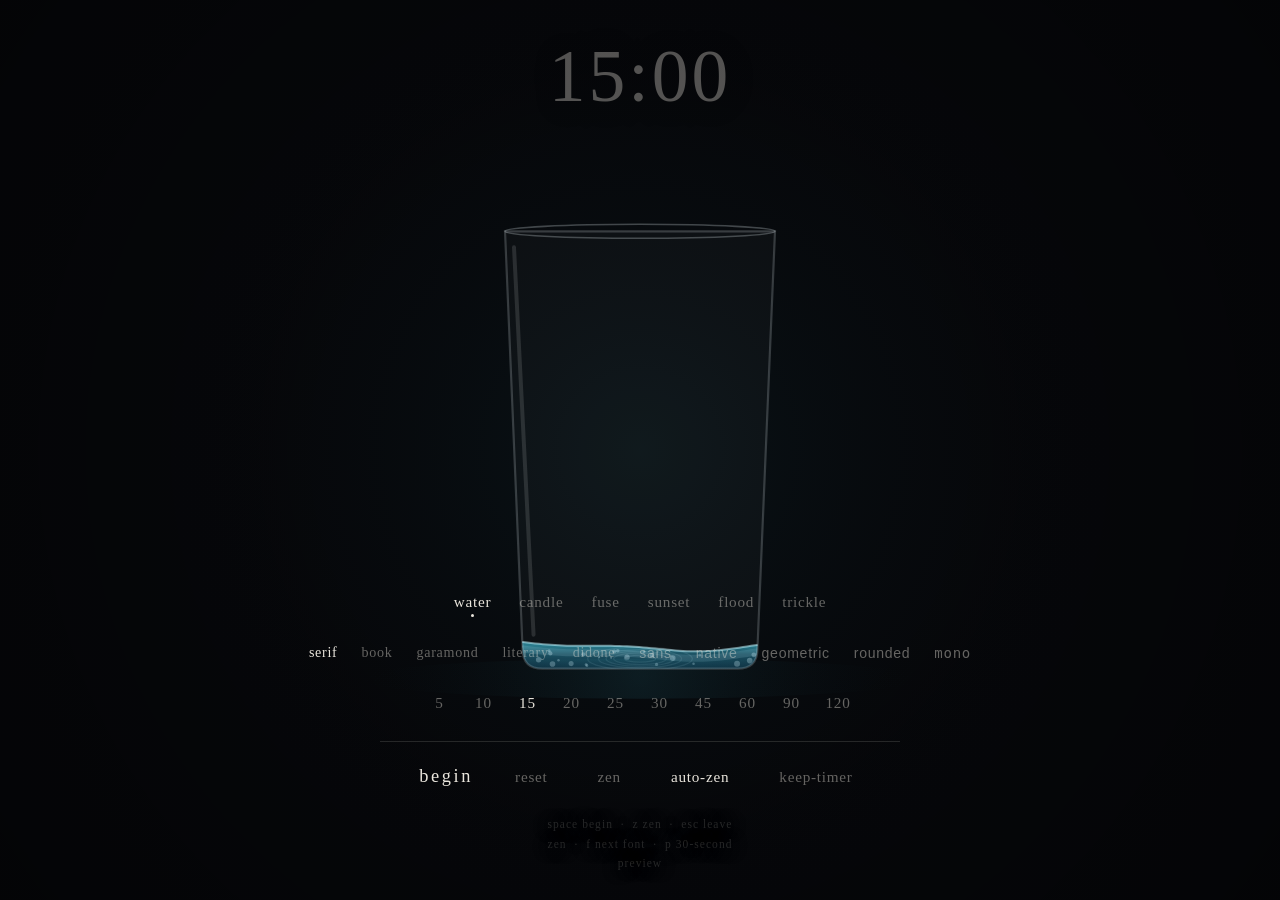
<file: index.html>
<!doctype html>
<html lang="en">
<head>
<meta charset="utf-8">
<meta name="viewport" content="width=device-width, initial-scale=1, viewport-fit=cover">
<title>Timer by Po</title>
<link rel="icon" type="image/svg+xml" href="favicon.svg">
<link rel="stylesheet" href="still.css">
</head>
<body>

<div id="stage"><canvas id="c"></canvas></div>
<div id="wake" aria-hidden="true"></div>

<div id="ui">
  <div id="clock" class="idle">15:00</div>

  <div id="controls">
    <div class="row" id="scenes"></div>
    <div class="row" id="fonts"></div>
    <div class="row" id="mins"></div>
    <div id="primary">
      <button id="start">begin</button>
      <button id="reset">reset</button>
      <button id="zen">zen</button>
      <button id="autozen" aria-pressed="true">auto&#8209;zen</button>
      <button id="keepclock" aria-pressed="false">keep&#8209;timer</button>
    </div>
    <div id="hint">space begin &nbsp;·&nbsp; z zen &nbsp;·&nbsp; esc leave zen &nbsp;·&nbsp; f next font &nbsp;·&nbsp; p 30&#8209;second preview</div>
  </div>
</div>


<script src="still.js"></script>
<script src="scenes.js"></script>
<script>start();</script>
</body>
</html>
</file>
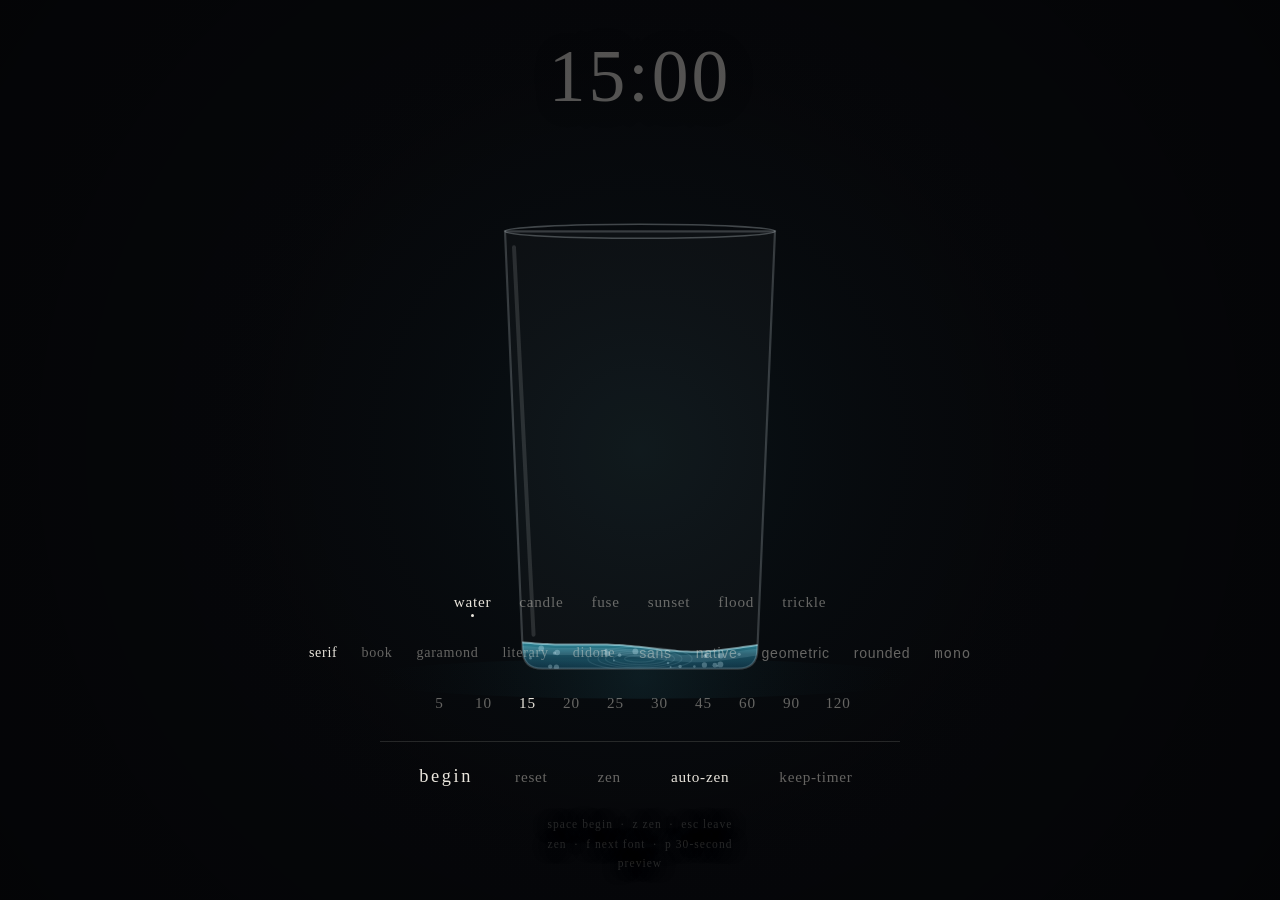
<file: still.html>
<!doctype html>
<html lang="en">
<head>
<meta charset="utf-8">
<meta name="viewport" content="width=device-width, initial-scale=1, viewport-fit=cover">
<title>Timer by Po</title>
<link rel="icon" type="image/svg+xml" href="favicon.svg">
<style>
:root{
    --bg:#06070a;
    --fg:#e9e5dc;
    --dim:rgba(233,229,220,0.42);
    --faint:rgba(233,229,220,0.16);
    --hair:rgba(233,229,220,0.14);
    --font: ui-serif, "Iowan Old Style", "Palatino Linotype", Palatino, Georgia, "Times New Roman", serif;
  }
  /* The stage is dark by design, like a planetarium — the tokens hold steady
     across themes so the scenes read the same in any viewer. */
  @media (prefers-color-scheme: dark){
    :root:not([data-theme="light"]){
      --bg:#06070a; --fg:#e9e5dc; --dim:rgba(233,229,220,0.42);
      --faint:rgba(233,229,220,0.16); --hair:rgba(233,229,220,0.14);
    }
  }
  :root[data-theme="dark"]{
    --bg:#06070a; --fg:#e9e5dc; --dim:rgba(233,229,220,0.42);
    --faint:rgba(233,229,220,0.16); --hair:rgba(233,229,220,0.14);
  }

  *{box-sizing:border-box;}
  html,body{height:100%;}
  body{
    margin:0; background:var(--bg); color:var(--fg);
    font-family:var(--font);
    overflow:hidden;
    -webkit-font-smoothing:antialiased;
    touch-action:manipulation;
  }

  #stage{position:fixed; inset:0;}
  canvas{display:block; width:100%; height:100%;}

  #ui{
    position:fixed; inset:0;
    display:flex; flex-direction:column; justify-content:space-between;
    padding:max(22px, env(safe-area-inset-top)) 22px max(26px, env(safe-area-inset-bottom));
    pointer-events:none;
  }
  #ui > *{pointer-events:auto;}

  /* ---- top: the clock ---- */
  #clock{
    text-align:center;
    font-size:clamp(2.6rem, 9vw, 4.6rem);
    font-weight:400;
    letter-spacing:0.04em;
    font-variant-numeric:tabular-nums lining-nums;
    color:var(--fg);
    opacity:0.72;
    line-height:1;
    margin-top:2vh;
    text-shadow:0 2px 30px rgba(0,0,0,0.75);
    transition:opacity 600ms ease;
    pointer-events:none;   /* never intercepts the tap that wakes zen */
  }
  #clock.idle{opacity:0.34;}

  /* ---- bottom: controls ---- */
  #controls{
    display:flex; flex-direction:column; align-items:center; gap:20px;
    text-shadow:0 1px 16px rgba(0,0,0,0.8);
    transition:opacity 900ms ease;
  }

  .row{display:flex; align-items:center; justify-content:center; flex-wrap:wrap; gap:4px;}

  button{
    font:inherit; color:var(--dim); background:none; border:0;
    padding:7px 12px; cursor:pointer; border-radius:2px;
    letter-spacing:0.05em; font-size:0.95rem;
    transition:color 220ms ease;
  }
  button:hover{color:var(--fg);}
  button:focus-visible{outline:1px solid var(--fg); outline-offset:2px;}
  button[aria-pressed="true"], button.on{color:var(--fg);}

  #scenes button{position:relative;}
  #scenes button[aria-pressed="true"]::after{
    content:""; position:absolute; left:50%; bottom:1px;
    width:3px; height:3px; margin-left:-1.5px; border-radius:50%;
    background:var(--fg);
  }

  #mins{gap:0; max-width:min(560px,94vw);}
  #mins button{font-variant-numeric:tabular-nums; min-width:44px; text-align:center;}

  #fonts{max-width:min(880px,94vw);}
  #fonts button{font-size:0.88rem; padding:6px 10px;}


  #primary{
    display:flex; align-items:center; gap:26px;
    border-top:1px solid var(--hair); padding-top:16px; margin-top:2px;
    width:min(520px, 92vw); justify-content:center;
  }
  #start{
    font-size:1.15rem; color:var(--fg); letter-spacing:0.14em; padding:8px 4px;
  }
  #hint{
    font-size:0.72rem; color:var(--faint); letter-spacing:0.09em;
    text-align:center; max-width:34ch; line-height:1.7;
  }

  /* ---- zen ---- */
  body.zen #controls{opacity:0; pointer-events:none;}
  body.zen:not(.keep-clock) #clock{opacity:0;}
  body.zen{cursor:none;}
  #wake{
    position:fixed; inset:0; display:none; z-index:5;
  }
  body.zen #wake{display:block;}

  @media (max-width:520px){
    #hint{display:none;}
    #primary{gap:18px;}
  }
  @media (prefers-reduced-motion: reduce){
    #controls, #clock{transition:none;}
  }
</style>
</head>
<body>

<div id="stage"><canvas id="c"></canvas></div>
<div id="wake" aria-hidden="true"></div>

<div id="ui">
  <div id="clock" class="idle">15:00</div>

  <div id="controls">
    <div class="row" id="scenes"></div>
    <div class="row" id="fonts"></div>
    <div class="row" id="mins"></div>
    <div id="primary">
      <button id="start">begin</button>
      <button id="reset">reset</button>
      <button id="zen">zen</button>
      <button id="autozen" aria-pressed="true">auto&#8209;zen</button>
      <button id="keepclock" aria-pressed="false">keep&#8209;timer</button>
    </div>
    <div id="hint">space begin &nbsp;·&nbsp; z zen &nbsp;·&nbsp; esc leave zen &nbsp;·&nbsp; f next font &nbsp;·&nbsp; p 30&#8209;second preview</div>
  </div>
</div>


<script>
(() => {
'use strict';
/* ===== still.js ===== */
/* still — core
 *
 * Utilities, timer state, canvas setup, audio, the render loop and the controls.
 * The drawing lives in scenes.js. Both files share one global scope on purpose:
 * it keeps the scene code short, and it means you can poke at the running app
 * from the browser console (try `S.scene = 'fuse'` or `S.minutes = 1`).
 *
 * Two rules the whole thing depends on — see README.md before changing them:
 *   1. Elapsed time comes from timestamps, never from counting frames.
 *   2. Every scene keeps something moving even when progress is standing still.
 */


/* ---------------------------------------------------------------- utils */
const clamp = (v,a,b)=>v<a?a:v>b?b:v;
const lerp  = (a,b,t)=>a+(b-a)*t;
const ease  = t=>t*t*(3-2*t);
const rnd   = (a,b)=>a+Math.random()*(b-a);
const rgb   = (c,a=1)=>`rgba(${c[0]|0},${c[1]|0},${c[2]|0},${a})`;
const mixc  = (a,b,t)=>[lerp(a[0],b[0],t),lerp(a[1],b[1],t),lerp(a[2],b[2],t)];

const store = {
  get(k,d){ try{ const v=localStorage.getItem('still.'+k); return v===null?d:JSON.parse(v); }catch(e){ return d; } },
  set(k,v){ try{ localStorage.setItem('still.'+k, JSON.stringify(v)); }catch(e){} }
};

/* ---------------------------------------------------------------- state */
const SCENES = ['water','candle','fuse','sunset','flood','trickle'];
const MINUTES = [5,10,15,20,25,30,45,60,90,120];

// Ten quiet, clean-reading type stacks — all system faces, so the app stays
// dependency-free and works straight off the filesystem. Each is a fallback
// chain, since no single face ships on every platform.
const FONTS = [
  { id:'serif',     label:'serif',     stack:'ui-serif, "Iowan Old Style", "Palatino Linotype", Palatino, Georgia, "Times New Roman", serif' },
  { id:'book',       label:'book',      stack:'Georgia, Cambria, "Times New Roman", Times, serif' },
  { id:'garamond',   label:'garamond',  stack:'"EB Garamond", Garamond, "Apple Garamond", Baskerville, "Book Antiqua", "Palatino Linotype", serif' },
  { id:'literary',   label:'literary',  stack:'"New York", ui-serif, Charter, "Bitstream Charter", Cambria, Georgia, serif' },
  { id:'didone',     label:'didone',    stack:'Didot, "Bodoni MT", "Bodoni 72", "Hoefler Text", Georgia, serif' },
  { id:'sans',       label:'sans',      stack:'"Segoe UI", "Helvetica Neue", Helvetica, Arial, sans-serif' },
  { id:'native',     label:'native',    stack:'-apple-system, BlinkMacSystemFont, "Segoe UI", Roboto, sans-serif' },
  { id:'geometric',  label:'geometric', stack:'"Century Gothic", "Avenir Next", Avenir, Futura, "Segoe UI", sans-serif' },
  { id:'rounded',    label:'rounded',   stack:'ui-rounded, "SF Pro Rounded", "Segoe UI Rounded", "Segoe UI", sans-serif' },
  { id:'mono',       label:'mono',      stack:'ui-monospace, "SF Mono", "Cascadia Code", "Cascadia Mono", Consolas, "Roboto Mono", monospace' }
];

const S = {
  scene:    store.get('scene','water'),
  font:     store.get('font','serif'),
  minutes:  store.get('minutes',15),
  autoZen:  store.get('autoZen',true),
  keepClock: store.get('keepClock',false),
  running:false,
  preview:false,
  elapsed:0,        // ms banked while paused
  startedAt:0,      // epoch ms of virtual start
  finishedAt:null,  // epoch ms the timer completed
  zen:false
};
if(!SCENES.includes(S.scene)) S.scene='water';
if(!FONTS.some(f=>f.id===S.font)) S.font='serif';
if(!MINUTES.includes(S.minutes)) S.minutes=15;

function applyFont(id){
  const f = FONTS.find(x=>x.id===id) || FONTS[0];
  document.documentElement.style.setProperty('--font', f.stack);
}
applyFont(S.font);

const durationMs = () => S.preview ? 30000 : S.minutes*60000;
const elapsedMs  = () => S.running ? (Date.now()-S.startedAt) : S.elapsed;
const progress   = () => clamp(elapsedMs()/durationMs(),0,1);

/* ---------------------------------------------------------------- canvas */
const cv = document.getElementById('c');
const ctx = cv.getContext('2d');
let W=0,H=0;

function resize(){
  const d = Math.min(window.devicePixelRatio||1, 2);
  W = window.innerWidth; H = window.innerHeight;
  cv.width = Math.round(W*d); cv.height = Math.round(H*d);
  ctx.setTransform(d,0,0,d,0,0);
  buildGeometry();
}
window.addEventListener('resize', resize);
window.addEventListener('orientationchange', ()=>setTimeout(resize,120));

/* ---------------------------------------------------------------- audio */
let AC=null, scheduled=[];

function audio(){
  if(!AC){ try{ AC = new (window.AudioContext||window.webkitAudioContext)(); }catch(e){ return null; } }
  if(AC.state==='suspended') AC.resume();
  return AC;
}

// A struck bowl: a fundamental plus inharmonic partials, long exponential decay.
function bowl(at, freq, gain, decay){
  const ac = AC; if(!ac) return;
  const partials=[[1,1],[2.74,0.42],[5.38,0.18],[8.9,0.07]];
  for(const [mult,amp] of partials){
    const o = ac.createOscillator();
    const g = ac.createGain();
    o.type='sine';
    o.frequency.setValueAtTime(freq*mult, at);
    // a touch of downward drift, the way a real bowl sags as it rings out
    o.frequency.exponentialRampToValueAtTime(freq*mult*0.995, at+decay);
    g.gain.setValueAtTime(0.0001, at);
    g.gain.exponentialRampToValueAtTime(gain*amp, at+0.012);
    g.gain.exponentialRampToValueAtTime(0.0001, at+decay*(1-0.09*mult/8.9));
    o.connect(g).connect(ac.destination);
    o.start(at); o.stop(at+decay+0.2);
    scheduled.push(o);
  }
}

function clearScheduled(){
  for(const o of scheduled){ try{ o.stop(); }catch(e){} }
  scheduled = [];
}

/* The audio clock is what makes the chime survive a hidden tab, but handing it a
   two-hour appointment is asking a lot of it. So we wait until the end is close,
   then schedule precisely. */
let armed=false, armTimer=null;
const ARM_LEAD=600000;   // ten minutes of chances, even if the tab is throttled to one tick a minute

function armLoop(){
  if(!S.running || armed) return;
  const rem=durationMs()-(Date.now()-S.startedAt);
  if(rem>0 && rem<=ARM_LEAD){ scheduleEndChime(rem/1000); armed=true; }
}
function startArming(){
  armed=false; clearInterval(armTimer); clearScheduled();
  armLoop();
  armTimer=setInterval(armLoop, 15000);
}
function stopArming(){ armed=false; clearInterval(armTimer); clearScheduled(); }

// Scheduled on the audio clock, so it still rings if the tab is hidden.
function scheduleEndChime(secondsFromNow){
  const ac = audio(); if(!ac) return;
  const t0 = ac.currentTime + Math.max(0.05, secondsFromNow);
  bowl(t0,        174, 0.26, 7.5);
  bowl(t0+2.9,    174, 0.19, 7.0);
  bowl(t0+6.0,    116, 0.16, 9.0);
}
function startTone(){
  const ac = audio(); if(!ac) return;
  bowl(ac.currentTime+0.02, 116, 0.13, 4.5);
}

/* ---------------------------------------------------------------- wake lock */
let wakeLock=null;
async function acquireWake(){
  try{ if('wakeLock' in navigator) wakeLock = await navigator.wakeLock.request('screen'); }catch(e){}
}
function releaseWake(){ try{ wakeLock && wakeLock.release(); }catch(e){} wakeLock=null; }
document.addEventListener('visibilitychange', ()=>{
  if(document.visibilityState==='visible' && S.running){ acquireWake(); armLoop(); }
});

/* ---------------------------------------------------------------- loop */
let last=performance.now();
function frame(now){
  let dt=(now-last)/1000; last=now;
  dt=clamp(dt,0,0.05);
  const t=now/1000;

  // completion is decided by the clock, never by frame count
  if(S.running && Date.now()-S.startedAt >= durationMs()) finish();

  const p=progress();
  const fin = S.finishedAt===null ? null : (Date.now()-S.finishedAt)/1000;

  switch(S.scene){
    case 'water':   drawWater(p,t,fin); break;
    case 'candle':  drawCandle(p,t,fin,dt); break;
    case 'fuse':    drawFuse(p,t,fin,dt); break;
    case 'sunset':  drawSunset(p,t,fin); break;
    case 'flood':   drawFlood(p,t,fin); break;
    case 'trickle': drawTrickle(p,t,fin); break;
  }

  // vignette everywhere but the sunset, which has its own light
  if(S.scene!=='sunset'){
    const v=ctx.createRadialGradient(W/2,H/2,Math.min(W,H)*0.30,W/2,H/2,Math.max(W,H)*0.78);
    v.addColorStop(0,'rgba(0,0,0,0)'); v.addColorStop(1,'rgba(0,0,0,0.55)');
    ctx.fillStyle=v; ctx.fillRect(0,0,W,H);
  }

  paintClock();
  requestAnimationFrame(frame);
}

/* ---------------------------------------------------------------- clock ui */
const clockEl=document.getElementById('clock');
function paintClock(){
  const rem=Math.max(0, durationMs()-elapsedMs());
  const s=Math.ceil(rem/1000);
  const txt=`${String(Math.floor(s/60)).padStart(2,'0')}:${String(s%60).padStart(2,'0')}`;
  if(clockEl.textContent!==txt) clockEl.textContent=txt;
  clockEl.classList.toggle('idle', !S.running);
}

/* ---------------------------------------------------------------- controls */
const btnStart=document.getElementById('start');
const btnReset=document.getElementById('reset');
const btnZen=document.getElementById('zen');
const btnAuto=document.getElementById('autozen');
const btnKeep=document.getElementById('keepclock');
let zenTimer=null;

function begin(){
  if(S.running) return;
  if(S.finishedAt!==null){ S.elapsed=0; S.finishedAt=null; S.preview=false; resetSceneMemory(); }
  audio(); startTone();
  S.startedAt=Date.now()-S.elapsed;
  S.running=true;
  btnStart.textContent='pause';
  acquireWake();
  startArming();
  if(S.autoZen){ clearTimeout(zenTimer); zenTimer=setTimeout(()=>setZen(true), 2400); }
}
function pause(){
  if(!S.running) return;
  S.elapsed=Date.now()-S.startedAt;
  S.running=false;
  btnStart.textContent='resume';
  stopArming(); releaseWake(); clearTimeout(zenTimer);
}
function reset(){
  clearTimeout(zenTimer); stopArming(); releaseWake();
  S.running=false; S.preview=false; S.elapsed=0; S.finishedAt=null;
  btnStart.textContent='begin';
  resetSceneMemory();
  setZen(false);
}
function finish(){
  S.elapsed=durationMs();
  S.running=false;
  S.finishedAt=S.startedAt+durationMs();
  btnStart.textContent='begin';
  if(!armed){ audio(); scheduleEndChime(0); }   // last resort if arming never ran
  clearInterval(armTimer); armed=false;
  releaseWake();
  // let the ending play out in full, then bring the controls back;
  // the finished scene stays on screen until you begin or reset
  clearTimeout(zenTimer);
  zenTimer=setTimeout(()=>setZen(false), 12000);
}
function setZen(on){
  S.zen=on;
  document.body.classList.toggle('zen', on);
  btnZen.classList.toggle('on', on);
}

btnStart.addEventListener('click', ()=> S.running?pause():begin());
btnReset.addEventListener('click', reset);
btnZen.addEventListener('click', ()=>setZen(!S.zen));
btnAuto.addEventListener('click', ()=>{
  S.autoZen=!S.autoZen;
  btnAuto.setAttribute('aria-pressed', String(S.autoZen));
  store.set('autoZen',S.autoZen);
});
btnAuto.setAttribute('aria-pressed', String(S.autoZen));

btnKeep.addEventListener('click', ()=>{
  S.keepClock=!S.keepClock;
  btnKeep.setAttribute('aria-pressed', String(S.keepClock));
  document.body.classList.toggle('keep-clock', S.keepClock);
  store.set('keepClock',S.keepClock);
});
btnKeep.setAttribute('aria-pressed', String(S.keepClock));
document.body.classList.toggle('keep-clock', S.keepClock);

// leaving zen: a tap anywhere, or a key
document.getElementById('wake').addEventListener('pointerdown', e=>{ e.preventDefault(); setZen(false); });

// scene buttons
const scenesEl=document.getElementById('scenes');
SCENES.forEach(name=>{
  const b=document.createElement('button');
  b.textContent=name; b.setAttribute('aria-pressed', String(name===S.scene));
  b.addEventListener('click',()=>{
    S.scene=name; store.set('scene',name);       // swapping scenes never touches the clock
    resetSceneMemory();
    [...scenesEl.children].forEach(x=>x.setAttribute('aria-pressed', String(x.textContent===name)));
  });
  scenesEl.appendChild(b);
});

// font buttons — each one previews live in its own face
const fontsEl=document.getElementById('fonts');
FONTS.forEach(f=>{
  const b=document.createElement('button');
  b.textContent=f.label; b.style.fontFamily=f.stack;
  b.setAttribute('aria-pressed', String(f.id===S.font));
  b.addEventListener('click',()=>{
    S.font=f.id; store.set('font',f.id); applyFont(f.id);
    [...fontsEl.children].forEach(x=>x.setAttribute('aria-pressed', String(x===b)));
  });
  fontsEl.appendChild(b);
});

// minute buttons
const minsEl=document.getElementById('mins');
MINUTES.forEach(m=>{
  const b=document.createElement('button');
  b.textContent=m; b.setAttribute('aria-pressed', String(m===S.minutes));
  b.addEventListener('click',()=>{
    S.minutes=m; store.set('minutes',m);
    if(!S.running){ S.elapsed=0; S.finishedAt=null; S.preview=false; btnStart.textContent='begin'; }
    [...minsEl.children].forEach(x=>x.setAttribute('aria-pressed', String(+x.textContent===m)));
  });
  minsEl.appendChild(b);
});

// keys
window.addEventListener('keydown', e=>{
  if(e.target.tagName==='BUTTON' && (e.key===' '||e.key==='Enter')) return;
  const k=e.key.toLowerCase();
  if(k===' '||e.code==='Space'){ e.preventDefault(); S.running?pause():begin(); }
  else if(k==='z'){ setZen(!S.zen); }
  else if(k==='escape'){ setZen(false); }
  else if(k==='r'){ reset(); }
  else if(k==='p'){ reset(); S.preview=true; begin(); }
  else if(k==='f'){ fontsEl.children[(FONTS.findIndex(x=>x.id===S.font)+1)%FONTS.length].click(); }
  else if(k>='1'&&k<='6'){ scenesEl.children[+k-1].click(); }
});

/* ---------------------------------------------------------------- boot */
function start(){
  resize();
  requestAnimationFrame(frame);
}

/* ===== scenes.js ===== */
/* still — scenes
 *
 * Geometry that needs rebuilding on resize, then one draw function per scene.
 *
 * Every draw function has the same signature:
 *   draw(p, t, fin, dt)
 *     p   0..1  how far through the session — drives the thing that depletes
 *     t   sec   a free-running clock — drives idle motion, never progress
 *     fin sec   seconds since the timer finished, or null while it runs
 *     dt  sec   time since the last frame, capped at 50ms — for particles
 *
 * Use p for anything that must survive the tab being hidden, and t or dt for
 * anything that just needs to keep moving.
 */

/* ---------------------------------------------------------------- geometry & scene memory */
let spiral=null, stars=null, clouds=null, bubbles=null, sparks=[];
const flick = {x:0, vx:0, s:1, vs:0, g:1};

function buildGeometry(){
  // spiral fuse
  const cx=W/2, cy=H/2, R=Math.min(W,H)*0.40, turns=4.2, N=1500;
  const pts=[], cum=[0];
  for(let i=0;i<=N;i++){
    const s=i/N, th=s*turns*Math.PI*2;
    let r = Math.max(R*Math.pow(1-s,0.92), 2.5);
    r *= 1 + 0.016*Math.sin(th*2.3);
    pts.push([cx+r*Math.cos(th), cy+r*Math.sin(th)]);
    if(i>0){
      const dx=pts[i][0]-pts[i-1][0], dy=pts[i][1]-pts[i-1][1];
      cum.push(cum[i-1]+Math.hypot(dx,dy));
    }
  }
  spiral={pts,cum,total:cum[cum.length-1],cx,cy};

  // stars
  stars=[];
  for(let i=0;i<170;i++){
    stars.push({x:Math.random()*W, y:Math.random()*H*0.66, r:rnd(0.4,1.4), p:Math.random()*7, tw:rnd(0.5,1.9)});
  }

  // clouds
  clouds=[];
  for(let i=0;i<5;i++){
    clouds.push({x:Math.random()*W, y:H*rnd(0.20,0.52), w:rnd(W*0.16,W*0.42), h:rnd(9,22), v:rnd(2.5,7), a:rnd(0.18,0.42)});
  }

  // bubbles
  bubbles=[];
  for(let i=0;i<26;i++){
    bubbles.push({fx:Math.random(), y:Math.random(), r:rnd(0.9,3.0), v:rnd(0.012,0.045), ph:Math.random()*7});
  }

  sparks=[];
}

function resetSceneMemory(){ sparks=[]; }

/* ================================================================ SCENES */
/* Every scene keeps something moving at all times — at 30 minutes the
   progress-driven part crawls, so idle motion is what keeps it alive. */

/* ---------------------------------------------- shared: smoke ribbon */
function smoke(x0,y0,t,{height,amp,alpha,seed,speed=0.6,width=13,tint=[210,210,215]}){
  const N=34;
  for(let layer=0; layer<3; layer++){
    const ph = seed + layer*2.1, off=(layer-1)*2.2;
    let px=null,py=null;
    for(let i=0;i<=N;i++){
      const f=i/N;
      const y = y0 - f*height;
      const a = amp*Math.pow(f,1.45);
      const x = x0 + off*f
              + a*Math.sin(f*3.0 - t*speed + ph)
              + a*0.45*Math.sin(f*7.1 - t*speed*1.9 + ph*1.7)
              + a*0.2*Math.sin(t*0.31 + ph);
      if(px!==null){
        ctx.beginPath();
        ctx.moveTo(px,py); ctx.lineTo(x,y);
        ctx.lineWidth = 1 + width*Math.pow(f,0.85);
        ctx.strokeStyle = rgb(tint, alpha*(1-f)*(1-f)*0.9);
        ctx.lineCap='round';
        ctx.stroke();
      }
      px=x; py=y;
    }
  }
}

/* ---------------------------------------------- 1. water */
function drawWater(p,t,fin){
  ctx.fillStyle='#06070a'; ctx.fillRect(0,0,W,H);

  const vw = Math.min(W*0.40, H*0.30);
  const vh = Math.min(vw*1.62, H*0.62);
  const cx = W/2, botY = H/2 + vh/2, topY = botY - vh;
  const wTop = vw, wBot = vw*0.87;

  const level = 0.035 + 0.945*p;                 // never quite empty
  const inTop = topY + 12, inBot = botY - 8;
  const surfY = inBot - level*(inBot-inTop);

  const deep=[14,48,66], shal=[46,132,150];

  // ambient glow behind the glass, growing as it fills
  const g0 = ctx.createRadialGradient(cx, H/2, 0, cx, H/2, vh*1.15);
  g0.addColorStop(0, rgb(shal, 0.10+0.16*p));
  g0.addColorStop(1, 'rgba(0,0,0,0)');
  ctx.fillStyle=g0; ctx.fillRect(0,0,W,H);

  const path = ()=>{
    const r=20;
    ctx.beginPath();
    ctx.moveTo(cx-wTop/2, topY);
    ctx.lineTo(cx-wBot/2, botY-r);
    ctx.quadraticCurveTo(cx-wBot/2, botY, cx-wBot/2+r, botY);
    ctx.lineTo(cx+wBot/2-r, botY);
    ctx.quadraticCurveTo(cx+wBot/2, botY, cx+wBot/2, botY-r);
    ctx.lineTo(cx+wTop/2, topY);
    ctx.closePath();
  };

  // glass body
  path();
  ctx.fillStyle='rgba(255,255,255,0.022)';
  ctx.fill();

  // two sine waves at different speeds — the interference is what sells it
  const A1 = 3.4+1.6*Math.sin(t*0.23), A2 = 2.1;
  const waveY = x => surfY
    + A1*Math.sin(x*0.019 + t*0.9)
    + A2*Math.sin(x*0.041 - t*1.37)
    + 1.1*Math.sin(x*0.008 + t*0.41);

  ctx.save();
  path(); ctx.clip();

  const L=cx-wTop/2-14, R=cx+wTop/2+14;
  ctx.beginPath();
  ctx.moveTo(L, waveY(L));
  for(let x=L; x<=R; x+=4) ctx.lineTo(x, waveY(x));
  ctx.lineTo(R, botY+4); ctx.lineTo(L, botY+4); ctx.closePath();

  const gw = ctx.createLinearGradient(0, surfY, 0, botY);
  gw.addColorStop(0, rgb(shal,0.92));
  gw.addColorStop(0.35, rgb(mixc(shal,deep,0.55),0.94));
  gw.addColorStop(1, rgb(deep,0.97));
  ctx.fillStyle=gw; ctx.fill();

  // light band riding just under the surface
  ctx.beginPath();
  ctx.moveTo(L, waveY(L));
  for(let x=L; x<=R; x+=4) ctx.lineTo(x, waveY(x));
  ctx.strokeStyle='rgba(190,240,250,0.55)'; ctx.lineWidth=2; ctx.stroke();
  ctx.beginPath();
  ctx.moveTo(L, waveY(L)+7);
  for(let x=L; x<=R; x+=4) ctx.lineTo(x, waveY(x)+7);
  ctx.strokeStyle='rgba(190,240,250,0.13)'; ctx.lineWidth=7; ctx.stroke();

  // bubbles
  for(const b of bubbles){
    b.y -= b.v*0.006;
    if(b.y<0) { b.y=1; b.fx=Math.random(); }
    const bx = cx-wBot/2 + b.fx*wBot + Math.sin(t*0.9+b.ph)*3;
    const by = botY - b.y*(botY-surfY);
    if(by>waveY(bx)+3){
      ctx.beginPath();
      ctx.arc(bx,by,b.r,0,7);
      ctx.fillStyle='rgba(215,245,255,0.30)'; ctx.fill();
    }
  }

  // caustic ripple on the floor
  ctx.globalAlpha=0.10;
  for(let i=0;i<5;i++){
    const rr = 12+i*11 + Math.sin(t*0.7+i)*4;
    ctx.beginPath(); ctx.ellipse(cx, botY-10, rr, rr*0.22, 0, 0, 7);
    ctx.strokeStyle='rgba(200,245,255,1)'; ctx.lineWidth=1.2; ctx.stroke();
  }
  ctx.globalAlpha=1;
  ctx.restore();

  // glass edges
  path();
  ctx.strokeStyle='rgba(233,244,248,0.20)'; ctx.lineWidth=2.2; ctx.stroke();
  ctx.beginPath();
  ctx.moveTo(cx-wTop/2+9, topY+16); ctx.lineTo(cx-wBot/2+11, botY-34);
  ctx.strokeStyle='rgba(255,255,255,0.12)'; ctx.lineWidth=4; ctx.lineCap='round'; ctx.stroke();
  ctx.beginPath();
  ctx.ellipse(cx, topY, wTop/2, 7, 0, 0, 7);
  ctx.strokeStyle='rgba(233,244,248,0.26)'; ctx.lineWidth=1.6; ctx.stroke();

  // pool of light on the table
  const gp = ctx.createRadialGradient(cx,botY+8,4,cx,botY+8,vw*1.1);
  gp.addColorStop(0, rgb(shal, 0.14+0.12*p));
  gp.addColorStop(1,'rgba(0,0,0,0)');
  ctx.fillStyle=gp;
  ctx.beginPath(); ctx.ellipse(cx,botY+10,vw*1.05,20,0,0,7); ctx.fill();

  if(fin!==null){
    const k = clamp(fin/3.2,0,1);
    ctx.fillStyle = `rgba(190,240,250,${0.16*(1-k)*Math.max(0,Math.sin(fin*2.2))})`;
    ctx.fillRect(0,0,W,H);
  }
}

/* ---------------------------------------------- 2. candle */
function drawCandle(p,t,fin,dt){
  ctx.fillStyle='#06070a'; ctx.fillRect(0,0,W,H);

  const cw = Math.min(W*0.15, 120);
  const full = Math.min(H*0.40, 340);
  const botY = H*0.74;
  const curH = full*(1-0.70*p);
  const topY = botY - curH;
  const cx = W/2;

  // flicker: a damped random walk, not a sine — sine reads as mechanical
  flick.vx += (rnd(-1,1)*0.9 - flick.x*0.16)*dt*8;
  flick.vx *= 0.90; flick.x += flick.vx*dt*8; flick.x = clamp(flick.x,-4.5,4.5);
  flick.vs += (rnd(-1,1)*0.05 - (flick.s-1)*0.30)*dt*9;
  flick.vs *= 0.88; flick.s += flick.vs*dt*9; flick.s = clamp(flick.s,0.78,1.24);
  flick.g += ((0.85+Math.random()*0.3) - flick.g)*dt*4;

  const alive = fin===null ? 1 : clamp(1-fin/1.9,0,1);
  const wickY = topY - 3;
  const fh = 62*flick.s*alive, fw = 17*flick.s;

  // room glow
  const gr = ctx.createRadialGradient(cx,wickY-fh*0.4,0,cx,wickY-fh*0.4,Math.max(W,H)*0.62);
  gr.addColorStop(0, `rgba(255,178,86,${0.16*flick.g*alive})`);
  gr.addColorStop(0.35, `rgba(200,110,40,${0.05*flick.g*alive})`);
  gr.addColorStop(1,'rgba(0,0,0,0)');
  ctx.fillStyle=gr; ctx.fillRect(0,0,W,H);

  // table
  const gt = ctx.createRadialGradient(cx,botY+6,6,cx,botY+6,cw*3.4);
  gt.addColorStop(0, `rgba(255,170,80,${0.20*flick.g*alive})`);
  gt.addColorStop(1,'rgba(0,0,0,0)');
  ctx.fillStyle=gt;
  ctx.beginPath(); ctx.ellipse(cx,botY+8,cw*3.2,26,0,0,7); ctx.fill();

  // body
  const gb = ctx.createLinearGradient(cx-cw/2,0,cx+cw/2,0);
  gb.addColorStop(0,'#6b5c48'); gb.addColorStop(0.30,'#e6d8bd');
  gb.addColorStop(0.55,'#f2e8d2'); gb.addColorStop(1,'#7a6a53');
  ctx.fillStyle=gb;
  ctx.beginPath();
  ctx.moveTo(cx-cw/2, topY); ctx.lineTo(cx-cw/2, botY-6);
  ctx.quadraticCurveTo(cx-cw/2, botY, cx-cw/2+8, botY);
  ctx.lineTo(cx+cw/2-8, botY);
  ctx.quadraticCurveTo(cx+cw/2, botY, cx+cw/2, botY-6);
  ctx.lineTo(cx+cw/2, topY); ctx.closePath(); ctx.fill();

  // warm light thrown on the upper body
  const gu = ctx.createLinearGradient(0,topY,0,topY+90);
  gu.addColorStop(0, `rgba(255,186,110,${0.55*alive})`);
  gu.addColorStop(1,'rgba(255,186,110,0)');
  ctx.fillStyle=gu; ctx.fillRect(cx-cw/2, topY, cw, 90);

  // drips down the side, lengthening
  ctx.fillStyle='rgba(246,236,214,0.92)';
  const drips=[[-0.30,0.9],[0.26,1.25],[-0.09,0.6]];
  for(let i=0;i<drips.length;i++){
    const [ox,sp]=drips[i];
    const len = clamp((p*curH*0.75*sp)-i*8, 0, curH*0.7);
    if(len<=2) continue;
    const dx = cx+ox*cw;
    ctx.beginPath();
    ctx.moveTo(dx-4, topY+2);
    ctx.quadraticCurveTo(dx-6, topY+len*0.6, dx, topY+len);
    ctx.quadraticCurveTo(dx+6, topY+len*0.6, dx+4, topY+2);
    ctx.fill();
  }

  // melted well at the top
  ctx.beginPath(); ctx.ellipse(cx, topY, cw/2, 9, 0,0,7);
  ctx.fillStyle='#f6ecd6'; ctx.fill();
  ctx.beginPath(); ctx.ellipse(cx, topY+1.5, cw/2-7, 5.5, 0,0,7);
  ctx.fillStyle=`rgba(214,166,104,${0.5+0.35*alive})`; ctx.fill();

  // wick
  ctx.beginPath(); ctx.moveTo(cx, topY); ctx.lineTo(cx+flick.x*0.25, wickY-6);
  ctx.strokeStyle='#3a2a1c'; ctx.lineWidth=2.4; ctx.lineCap='round'; ctx.stroke();

  if(alive>0.02){
    const tip = flick.x;
    const flame=(w,h,col,al)=>{
      ctx.beginPath();
      ctx.moveTo(cx, wickY);
      ctx.bezierCurveTo(cx-w, wickY-h*0.18, cx-w*0.85, wickY-h*0.62, cx+tip*0.7, wickY-h);
      ctx.bezierCurveTo(cx+w*0.85, wickY-h*0.62, cx+w, wickY-h*0.18, cx, wickY);
      ctx.closePath();
      ctx.fillStyle=`rgba(${col},${al*alive})`; ctx.fill();
    };
    const gl = ctx.createRadialGradient(cx,wickY-fh*0.42,0,cx,wickY-fh*0.42,fh*1.5);
    gl.addColorStop(0,`rgba(255,190,105,${0.34*flick.g*alive})`);
    gl.addColorStop(1,'rgba(255,150,60,0)');
    ctx.fillStyle=gl; ctx.beginPath(); ctx.arc(cx,wickY-fh*0.42,fh*1.5,0,7); ctx.fill();

    flame(fw*1.35, fh*1.16, '255,140,40', 0.30);
    flame(fw,      fh,      '255,178,64', 0.85);
    flame(fw*0.55, fh*0.62, '255,238,180', 0.95);
    flame(fw*0.30, fh*0.20, '120,170,255', 0.55);
  }

  // smoke: a thread while lit, a full curl once it's out
  const sAmp = fin===null ? 5 : 5+22*clamp(fin/2.5,0,1);
  const sAl  = fin===null ? 0.06 : 0.06+0.30*Math.max(0,1-fin/9);
  smoke(cx+flick.x*0.7, wickY-fh-4, t, {height:H*0.30, amp:sAmp, alpha:sAl, seed:1.2, speed:0.55, width:11});
}

/* ---------------------------------------------- 3. fuse */
function drawFuse(p,t,fin,dt){
  ctx.fillStyle='#07060a'; ctx.fillRect(0,0,W,H);
  if(!spiral) return;
  const {pts,cum,total,cx,cy}=spiral;

  const burn = fin===null ? p : 1;
  const at = i => pts[clamp(i,0,pts.length-1)];
  const idxAt = len => {              // arc-length lookup: constant burn speed
    let lo=0, hi=cum.length-1;
    while(lo<hi){ const m=(lo+hi)>>1; if(cum[m]<len) lo=m+1; else hi=m; }
    return lo;
  };
  const head = idxAt(burn*total);
  const [hx,hy] = at(head);

  ctx.save();
  ctx.translate(cx,cy); ctx.rotate(t*0.011); ctx.translate(-cx,-cy);

  // cord still to burn
  ctx.beginPath();
  ctx.moveTo(...at(head));
  for(let i=head; i<pts.length; i+=3) ctx.lineTo(...pts[i]);
  ctx.strokeStyle='#8a7554'; ctx.lineWidth=5; ctx.lineCap='round'; ctx.lineJoin='round'; ctx.stroke();
  ctx.strokeStyle='rgba(40,30,18,0.45)'; ctx.lineWidth=1.6;
  ctx.setLineDash([5,7]); ctx.stroke(); ctx.setLineDash([]);

  // ash behind
  if(head>2){
    ctx.beginPath();
    ctx.moveTo(...pts[0]);
    for(let i=0;i<=head;i+=3) ctx.lineTo(...pts[i]);
    ctx.strokeStyle='#221d1a'; ctx.lineWidth=4.4; ctx.stroke();
    ctx.strokeStyle='rgba(120,110,104,0.20)'; ctx.lineWidth=1.4; ctx.stroke();

    // embers still cooling just behind the head
    const tail = idxAt(Math.max(0, burn*total - Math.min(150, total*0.06)));
    for(let i=tail;i<head;i+=2){
      const f=(i-tail)/Math.max(1,head-tail);
      ctx.beginPath(); ctx.moveTo(...pts[i]); ctx.lineTo(...pts[Math.min(i+2,head)]);
      ctx.strokeStyle=`rgba(255,${110+90*f|0},40,${0.55*f*f})`;
      ctx.lineWidth=4.4; ctx.stroke();
    }
  }

  // sparks
  const emit = fin===null ? 3 : Math.max(0, 3-Math.floor(fin*2));
  for(let i=0;i<emit;i++){
    const a=Math.random()*Math.PI*2, sp=rnd(14,68);
    sparks.push({x:hx,y:hy,vx:Math.cos(a)*sp,vy:Math.sin(a)*sp-26,life:rnd(0.35,1.1),age:0,r:rnd(0.7,1.9)});
  }
  for(let i=sparks.length-1;i>=0;i--){
    const s=sparks[i];
    s.age+=dt; if(s.age>s.life){ sparks.splice(i,1); continue; }
    s.vy += 42*dt; s.vx*=0.985; s.vy*=0.985;
    s.x+=s.vx*dt; s.y+=s.vy*dt;
    const k=1-s.age/s.life;
    ctx.beginPath(); ctx.arc(s.x,s.y,s.r*k,0,7);
    ctx.fillStyle=`rgba(255,${150+80*k|0},70,${k*0.9})`; ctx.fill();
  }

  // the burning head
  if(fin===null || fin<1.2){
    const pulse = 0.85+0.15*Math.sin(t*11)+0.1*Math.random();
    const gh=ctx.createRadialGradient(hx,hy,0,hx,hy,34*pulse);
    gh.addColorStop(0,'rgba(255,235,190,0.95)');
    gh.addColorStop(0.18,'rgba(255,160,60,0.65)');
    gh.addColorStop(1,'rgba(255,110,30,0)');
    ctx.fillStyle=gh; ctx.beginPath(); ctx.arc(hx,hy,34*pulse,0,7); ctx.fill();
    ctx.beginPath(); ctx.arc(hx,hy,2.6,0,7); ctx.fillStyle='#fff6e0'; ctx.fill();
  }
  ctx.restore();

  // a last bloom at the centre
  if(fin!==null && fin<3.0){
    const k=1-fin/3.0;
    const gb=ctx.createRadialGradient(cx,cy,0,cx,cy,180*(1-k)+30);
    gb.addColorStop(0,`rgba(255,200,130,${0.45*k*k})`);
    gb.addColorStop(1,'rgba(255,140,50,0)');
    ctx.fillStyle=gb; ctx.fillRect(0,0,W,H);
  }
  if(fin!==null){
    smoke(cx,cy,t,{height:H*0.28, amp:16, alpha:0.16*Math.max(0,1-fin/12), seed:0.4, speed:0.5, width:14});
  }
}

/* ---------------------------------------------- 4. sunset */
const SKY=[
  {p:0.00, top:[ 38,102,158], mid:[130,178,208], low:[244,203,142]},
  {p:0.42, top:[ 39, 74,120], mid:[184,105,122], low:[244,145, 90]},
  {p:0.72, top:[ 27, 36, 80], mid:[ 74, 52,101], low:[160, 90, 95]},
  {p:1.00, top:[  6, 10, 28], mid:[ 13, 18, 48], low:[ 26, 28, 56]}
];
function skyAt(p){
  let i=0; while(i<SKY.length-2 && p>SKY[i+1].p) i++;
  const a=SKY[i], b=SKY[i+1];
  const t=ease(clamp((p-a.p)/(b.p-a.p),0,1));
  return {top:mixc(a.top,b.top,t), mid:mixc(a.mid,b.mid,t), low:mixc(a.low,b.low,t)};
}
function drawSunset(p,t,fin){
  const hz = H*0.66;
  const k = skyAt(p);

  const gs=ctx.createLinearGradient(0,0,0,hz);
  gs.addColorStop(0,rgb(k.top)); gs.addColorStop(0.55,rgb(k.mid)); gs.addColorStop(1,rgb(k.low));
  ctx.fillStyle=gs; ctx.fillRect(0,0,W,hz+1);

  // stars fade in through the second half
  const sa = ease(clamp((p-0.52)/0.44,0,1));
  if(sa>0.01){
    for(const s of stars){
      const tw=0.55+0.45*Math.sin(t*s.tw+s.p);
      ctx.globalAlpha=sa*tw*0.9;
      ctx.beginPath(); ctx.arc(s.x,s.y,s.r,0,7);
      ctx.fillStyle='#eef2ff'; ctx.fill();
    }
    ctx.globalAlpha=1;
  }

  // sun
  const R=Math.min(W,H)*0.072;
  const sunX=W*0.5;
  const sunY=lerp(H*0.17, hz+R*1.7, ease(p));
  const warm=mixc([255,226,160],[236,92,60],ease(clamp(p/0.85,0,1)));
  const vis=clamp((hz+R-sunY)/(2*R),0,1);
  if(vis>0){
    const gg=ctx.createRadialGradient(sunX,sunY,0,sunX,sunY,R*7);
    gg.addColorStop(0,rgb(warm,0.34*vis)); gg.addColorStop(1,'rgba(0,0,0,0)');
    ctx.fillStyle=gg; ctx.fillRect(0,0,W,hz);
    ctx.beginPath(); ctx.arc(sunX,sunY,R,0,7); ctx.fillStyle=rgb(warm,0.98); ctx.fill();
  }

  // clouds, lit from beneath
  for(const c of clouds){
    c.x += c.v*0.016; if(c.x>W+c.w) c.x=-c.w;
    const lit=mixc(k.low,[255,255,255],0.25);
    for(let i=0;i<4;i++){
      ctx.globalAlpha=c.a*(1-0.15*i)*(0.55+0.45*vis);
      ctx.beginPath();
      ctx.ellipse(c.x+i*c.w*0.19-c.w*0.28, c.y+Math.sin(t*0.12+i)*1.6, c.w*0.34, c.h*(1-0.13*i), 0,0,7);
      ctx.fillStyle=rgb(mixc(lit,k.mid,i/5), 1); ctx.fill();
    }
    ctx.globalAlpha=1;
  }

  // sea
  const sea=ctx.createLinearGradient(0,hz,0,H);
  sea.addColorStop(0,rgb(mixc(k.low,[8,12,26],0.42)));
  sea.addColorStop(1,rgb(mixc(k.top,[3,5,14],0.72)));
  ctx.fillStyle=sea; ctx.fillRect(0,hz,W,H-hz);

  // shimmering reflection column
  if(vis>0.02){
    for(let i=0;i<70;i++){
      const f=i/70, y=hz+f*(H-hz)*0.95;
      const spread=8+f*W*0.10;
      const wob=Math.sin(f*24-t*2.1)*spread*0.4;
      const w=spread*(0.45+0.55*Math.abs(Math.sin(f*11+t*1.25)));
      ctx.globalAlpha=(1-f)*0.45*vis;
      ctx.fillStyle=rgb(warm);
      ctx.fillRect(sunX-w/2+wob, y, w, 2.2);
    }
    ctx.globalAlpha=1;
  }

  // haze on the horizon line
  const hzg=ctx.createLinearGradient(0,hz-26,0,hz+16);
  hzg.addColorStop(0,'rgba(0,0,0,0)');
  hzg.addColorStop(0.6,rgb(k.low,0.30*vis+0.06));
  hzg.addColorStop(1,'rgba(0,0,0,0)');
  ctx.fillStyle=hzg; ctx.fillRect(0,hz-26,W,42);

  if(fin!==null){
    const mo=clamp(fin/6,0,1), mx=W*0.74, my=H*0.20;
    const gm=ctx.createRadialGradient(mx,my,0,mx,my,110);
    gm.addColorStop(0,`rgba(226,232,255,${0.20*mo})`); gm.addColorStop(1,'rgba(0,0,0,0)');
    ctx.fillStyle=gm; ctx.fillRect(0,0,W,hz);
    ctx.beginPath(); ctx.arc(mx,my,15,0,7);
    ctx.fillStyle=`rgba(232,236,255,${0.9*mo})`; ctx.fill();
  }
}

/* ---------------------------------------------- 5. trickle */
function drawTrickle(p,t,fin){
  ctx.fillStyle='#06070a'; ctx.fillRect(0,0,W,H);

  const level = 0.008 + 0.985*p;
  const surfY  = H - level*H;
  const deep=[14,48,66], shal=[46,132,150];
  const sx = W/2;

  // thickness and turbulence scale inversely with timer duration
  const streamW  = clamp(4 + 18*Math.pow(5/S.minutes, 0.65), 4, 22);
  const wobScale = 1.5 + 9*Math.pow(5/S.minutes, 0.5);
  const streamFade = fin===null ? 1 : Math.max(0, 1-fin*1.5);

  // ambient glow behind the surface
  const g0 = ctx.createRadialGradient(sx,surfY,0, sx,surfY, H*0.55);
  g0.addColorStop(0, rgb(shal, 0.08+0.14*p));
  g0.addColorStop(1, 'rgba(0,0,0,0)');
  ctx.fillStyle=g0; ctx.fillRect(0,0,W,H);

  // wave interference
  const A1 = 5.0+2.5*Math.sin(t*0.23), A2 = 3.2;
  const waveY = x => surfY
    + A1*Math.sin(x*0.019 + t*0.9)
    + A2*Math.sin(x*0.041 - t*1.37)
    + 1.6*Math.sin(x*0.008 + t*0.41);

  // water body
  ctx.beginPath();
  ctx.moveTo(-4, waveY(-4));
  for(let x=-4; x<=W+4; x+=4) ctx.lineTo(x, waveY(x));
  ctx.lineTo(W+4, H+4); ctx.lineTo(-4, H+4);
  ctx.closePath();

  const gw = ctx.createLinearGradient(0, surfY, 0, H);
  gw.addColorStop(0,    rgb(shal, 0.92));
  gw.addColorStop(0.28, rgb(mixc(shal,deep,0.50), 0.95));
  gw.addColorStop(1,    rgb(deep, 0.98));
  ctx.fillStyle=gw; ctx.fill();

  // surface light bands
  ctx.beginPath();
  ctx.moveTo(-4, waveY(-4));
  for(let x=-4; x<=W+4; x+=4) ctx.lineTo(x, waveY(x));
  ctx.strokeStyle='rgba(190,240,250,0.55)'; ctx.lineWidth=2; ctx.stroke();

  ctx.beginPath();
  ctx.moveTo(-4, waveY(-4)+7);
  for(let x=-4; x<=W+4; x+=4) ctx.lineTo(x, waveY(x)+7);
  ctx.strokeStyle='rgba(190,240,250,0.13)'; ctx.lineWidth=7; ctx.stroke();

  // trickle stream from top-center to water surface
  if(streamFade>0 && surfY>2){
    const impactX = sx + wobScale*Math.sin(surfY*0.045 + t*2.6);

    // three passes: outer glow, body, bright core — each with a slight phase offset
    // to give the stream a multi-strand, organic look
    const passes = [
      [streamW*2.4, 0.06, [150,225,245], 0   ],
      [streamW,     0.32, [170,230,248], 0.28 ],
      [streamW*0.4, 0.85, [220,250,255], 0.62 ],
    ];
    for(const [lw, al, col, phOff] of passes){
      ctx.beginPath();
      ctx.moveTo(sx, 0);
      for(let y=3; y<surfY; y+=3){
        const f = y/surfY;
        ctx.lineTo(sx + wobScale*f*Math.sin(y*0.045 + t*2.6 + phOff), y);
      }
      ctx.lineTo(impactX, surfY);
      ctx.strokeStyle = rgb(col, al*streamFade);
      ctx.lineWidth = lw;
      ctx.lineCap='round'; ctx.lineJoin='round';
      ctx.stroke();
    }

    // expanding ripple rings at the impact point
    for(let i=0; i<3; i++){
      const phase = ((t*2.0 + i*0.6) % 1.8) / 1.8;
      const r = streamW*0.8 + phase*streamW*6;
      const al = (1-phase)*0.44*streamFade;
      if(al<0.01) continue;
      ctx.beginPath();
      ctx.ellipse(impactX, surfY, r, r*0.28, 0, 0, 7);
      ctx.strokeStyle=`rgba(200,245,255,${al})`; ctx.lineWidth=1.3; ctx.stroke();
    }

    // source glow where stream enters from the top
    const srcG = ctx.createRadialGradient(sx,0,0, sx,0, streamW*2);
    srcG.addColorStop(0, `rgba(210,248,255,${0.38*streamFade})`);
    srcG.addColorStop(1, 'rgba(0,0,0,0)');
    ctx.fillStyle=srcG;
    ctx.beginPath(); ctx.arc(sx, 0, streamW*2, 0, 7); ctx.fill();
  }

  // bubbles
  for(const b of bubbles){
    b.y -= b.v*0.006;
    if(b.y<0){ b.y=1; b.fx=Math.random(); }
    const bx = b.fx*W + Math.sin(t*0.9+b.ph)*6;
    const by  = H - b.y*(H-surfY);
    if(by>waveY(bx)+3){
      ctx.beginPath(); ctx.arc(bx,by,b.r,0,7);
      ctx.fillStyle='rgba(215,245,255,0.28)'; ctx.fill();
    }
  }

  // caustics
  ctx.globalAlpha=0.09;
  for(let i=0;i<7;i++){
    const fx = W*(0.08+i*0.13);
    const rr = 16+i*13 + Math.sin(t*0.7+i)*5;
    ctx.beginPath(); ctx.ellipse(fx, H-10, rr, rr*0.18, 0, 0, 7);
    ctx.strokeStyle='rgba(200,245,255,1)'; ctx.lineWidth=1.2; ctx.stroke();
  }
  ctx.globalAlpha=1;

  if(fin!==null){
    const k = clamp(fin/3.2,0,1);
    ctx.fillStyle = `rgba(190,240,250,${0.18*(1-k)*Math.max(0,Math.sin(fin*2.2))})`;
    ctx.fillRect(0,0,W,H);
  }
}

/* ---------------------------------------------- 6. flood */
function drawFlood(p,t,fin){
  ctx.fillStyle='#06070a'; ctx.fillRect(0,0,W,H);

  const level = 0.008 + 0.985*p;
  const surfY  = H - level*H;

  const deep=[14,48,66], shal=[46,132,150];

  // ambient glow emanating from the surface, grows as fill rises
  const g0 = ctx.createRadialGradient(W/2,surfY,0, W/2,surfY, H*0.55);
  g0.addColorStop(0, rgb(shal, 0.08+0.14*p));
  g0.addColorStop(1, 'rgba(0,0,0,0)');
  ctx.fillStyle=g0; ctx.fillRect(0,0,W,H);

  // two sine waves at different speeds — same interference pattern as water scene
  const A1 = 5.0+2.5*Math.sin(t*0.23), A2 = 3.2;
  const waveY = x => surfY
    + A1*Math.sin(x*0.019 + t*0.9)
    + A2*Math.sin(x*0.041 - t*1.37)
    + 1.6*Math.sin(x*0.008 + t*0.41);

  // water body from wave surface to bottom of screen
  ctx.beginPath();
  ctx.moveTo(-4, waveY(-4));
  for(let x=-4; x<=W+4; x+=4) ctx.lineTo(x, waveY(x));
  ctx.lineTo(W+4, H+4); ctx.lineTo(-4, H+4);
  ctx.closePath();

  const gw = ctx.createLinearGradient(0, surfY, 0, H);
  gw.addColorStop(0,    rgb(shal, 0.92));
  gw.addColorStop(0.28, rgb(mixc(shal,deep,0.50), 0.95));
  gw.addColorStop(1,    rgb(deep, 0.98));
  ctx.fillStyle=gw; ctx.fill();

  // light band riding just under the surface
  ctx.beginPath();
  ctx.moveTo(-4, waveY(-4));
  for(let x=-4; x<=W+4; x+=4) ctx.lineTo(x, waveY(x));
  ctx.strokeStyle='rgba(190,240,250,0.55)'; ctx.lineWidth=2; ctx.stroke();

  ctx.beginPath();
  ctx.moveTo(-4, waveY(-4)+7);
  for(let x=-4; x<=W+4; x+=4) ctx.lineTo(x, waveY(x)+7);
  ctx.strokeStyle='rgba(190,240,250,0.13)'; ctx.lineWidth=7; ctx.stroke();

  // bubbles distributed across the full screen width
  for(const b of bubbles){
    b.y -= b.v*0.006;
    if(b.y<0){ b.y=1; b.fx=Math.random(); }
    const bx = b.fx*W + Math.sin(t*0.9+b.ph)*6;
    const by  = H - b.y*(H-surfY);
    if(by>waveY(bx)+3){
      ctx.beginPath(); ctx.arc(bx,by,b.r,0,7);
      ctx.fillStyle='rgba(215,245,255,0.28)'; ctx.fill();
    }
  }

  // caustic ripples spread across the floor
  ctx.globalAlpha=0.09;
  for(let i=0;i<7;i++){
    const fx = W*(0.08+i*0.13);
    const rr = 16+i*13 + Math.sin(t*0.7+i)*5;
    ctx.beginPath(); ctx.ellipse(fx, H-10, rr, rr*0.18, 0, 0, 7);
    ctx.strokeStyle='rgba(200,245,255,1)'; ctx.lineWidth=1.2; ctx.stroke();
  }
  ctx.globalAlpha=1;

  if(fin!==null){
    const k = clamp(fin/3.2,0,1);
    ctx.fillStyle = `rgba(190,240,250,${0.18*(1-k)*Math.max(0,Math.sin(fin*2.2))})`;
    ctx.fillRect(0,0,W,H);
  }
}

start();
})();
</script>
</body>
</html>
</file>
<file: still.css>
:root{
    --bg:#06070a;
    --fg:#e9e5dc;
    --dim:rgba(233,229,220,0.42);
    --faint:rgba(233,229,220,0.16);
    --hair:rgba(233,229,220,0.14);
    --font: ui-serif, "Iowan Old Style", "Palatino Linotype", Palatino, Georgia, "Times New Roman", serif;
  }
  /* The stage is dark by design, like a planetarium — the tokens hold steady
     across themes so the scenes read the same in any viewer. */
  @media (prefers-color-scheme: dark){
    :root:not([data-theme="light"]){
      --bg:#06070a; --fg:#e9e5dc; --dim:rgba(233,229,220,0.42);
      --faint:rgba(233,229,220,0.16); --hair:rgba(233,229,220,0.14);
    }
  }
  :root[data-theme="dark"]{
    --bg:#06070a; --fg:#e9e5dc; --dim:rgba(233,229,220,0.42);
    --faint:rgba(233,229,220,0.16); --hair:rgba(233,229,220,0.14);
  }

  *{box-sizing:border-box;}
  html,body{height:100%;}
  body{
    margin:0; background:var(--bg); color:var(--fg);
    font-family:var(--font);
    overflow:hidden;
    -webkit-font-smoothing:antialiased;
    touch-action:manipulation;
  }

  #stage{position:fixed; inset:0;}
  canvas{display:block; width:100%; height:100%;}

  #ui{
    position:fixed; inset:0;
    display:flex; flex-direction:column; justify-content:space-between;
    padding:max(22px, env(safe-area-inset-top)) 22px max(26px, env(safe-area-inset-bottom));
    pointer-events:none;
  }
  #ui > *{pointer-events:auto;}

  /* ---- top: the clock ---- */
  #clock{
    text-align:center;
    font-size:clamp(2.6rem, 9vw, 4.6rem);
    font-weight:400;
    letter-spacing:0.04em;
    font-variant-numeric:tabular-nums lining-nums;
    color:var(--fg);
    opacity:0.72;
    line-height:1;
    margin-top:2vh;
    text-shadow:0 2px 30px rgba(0,0,0,0.75);
    transition:opacity 600ms ease;
    pointer-events:none;   /* never intercepts the tap that wakes zen */
  }
  #clock.idle{opacity:0.34;}

  /* ---- bottom: controls ---- */
  #controls{
    display:flex; flex-direction:column; align-items:center; gap:20px;
    text-shadow:0 1px 16px rgba(0,0,0,0.8);
    transition:opacity 900ms ease;
  }

  .row{display:flex; align-items:center; justify-content:center; flex-wrap:wrap; gap:4px;}

  button{
    font:inherit; color:var(--dim); background:none; border:0;
    padding:7px 12px; cursor:pointer; border-radius:2px;
    letter-spacing:0.05em; font-size:0.95rem;
    transition:color 220ms ease;
  }
  button:hover{color:var(--fg);}
  button:focus-visible{outline:1px solid var(--fg); outline-offset:2px;}
  button[aria-pressed="true"], button.on{color:var(--fg);}

  #scenes button{position:relative;}
  #scenes button[aria-pressed="true"]::after{
    content:""; position:absolute; left:50%; bottom:1px;
    width:3px; height:3px; margin-left:-1.5px; border-radius:50%;
    background:var(--fg);
  }

  #mins{gap:0; max-width:min(560px,94vw);}
  #mins button{font-variant-numeric:tabular-nums; min-width:44px; text-align:center;}

  #fonts{max-width:min(880px,94vw);}
  #fonts button{font-size:0.88rem; padding:6px 10px;}


  #primary{
    display:flex; align-items:center; gap:26px;
    border-top:1px solid var(--hair); padding-top:16px; margin-top:2px;
    width:min(520px, 92vw); justify-content:center;
  }
  #start{
    font-size:1.15rem; color:var(--fg); letter-spacing:0.14em; padding:8px 4px;
  }
  #hint{
    font-size:0.72rem; color:var(--faint); letter-spacing:0.09em;
    text-align:center; max-width:34ch; line-height:1.7;
  }

  /* ---- zen ---- */
  body.zen #controls{opacity:0; pointer-events:none;}
  body.zen:not(.keep-clock) #clock{opacity:0;}
  body.zen{cursor:none;}
  #wake{
    position:fixed; inset:0; display:none; z-index:5;
  }
  body.zen #wake{display:block;}

  @media (max-width:520px){
    #hint{display:none;}
    #primary{gap:18px;}
  }
  @media (prefers-reduced-motion: reduce){
    #controls, #clock{transition:none;}
  }
</file>
